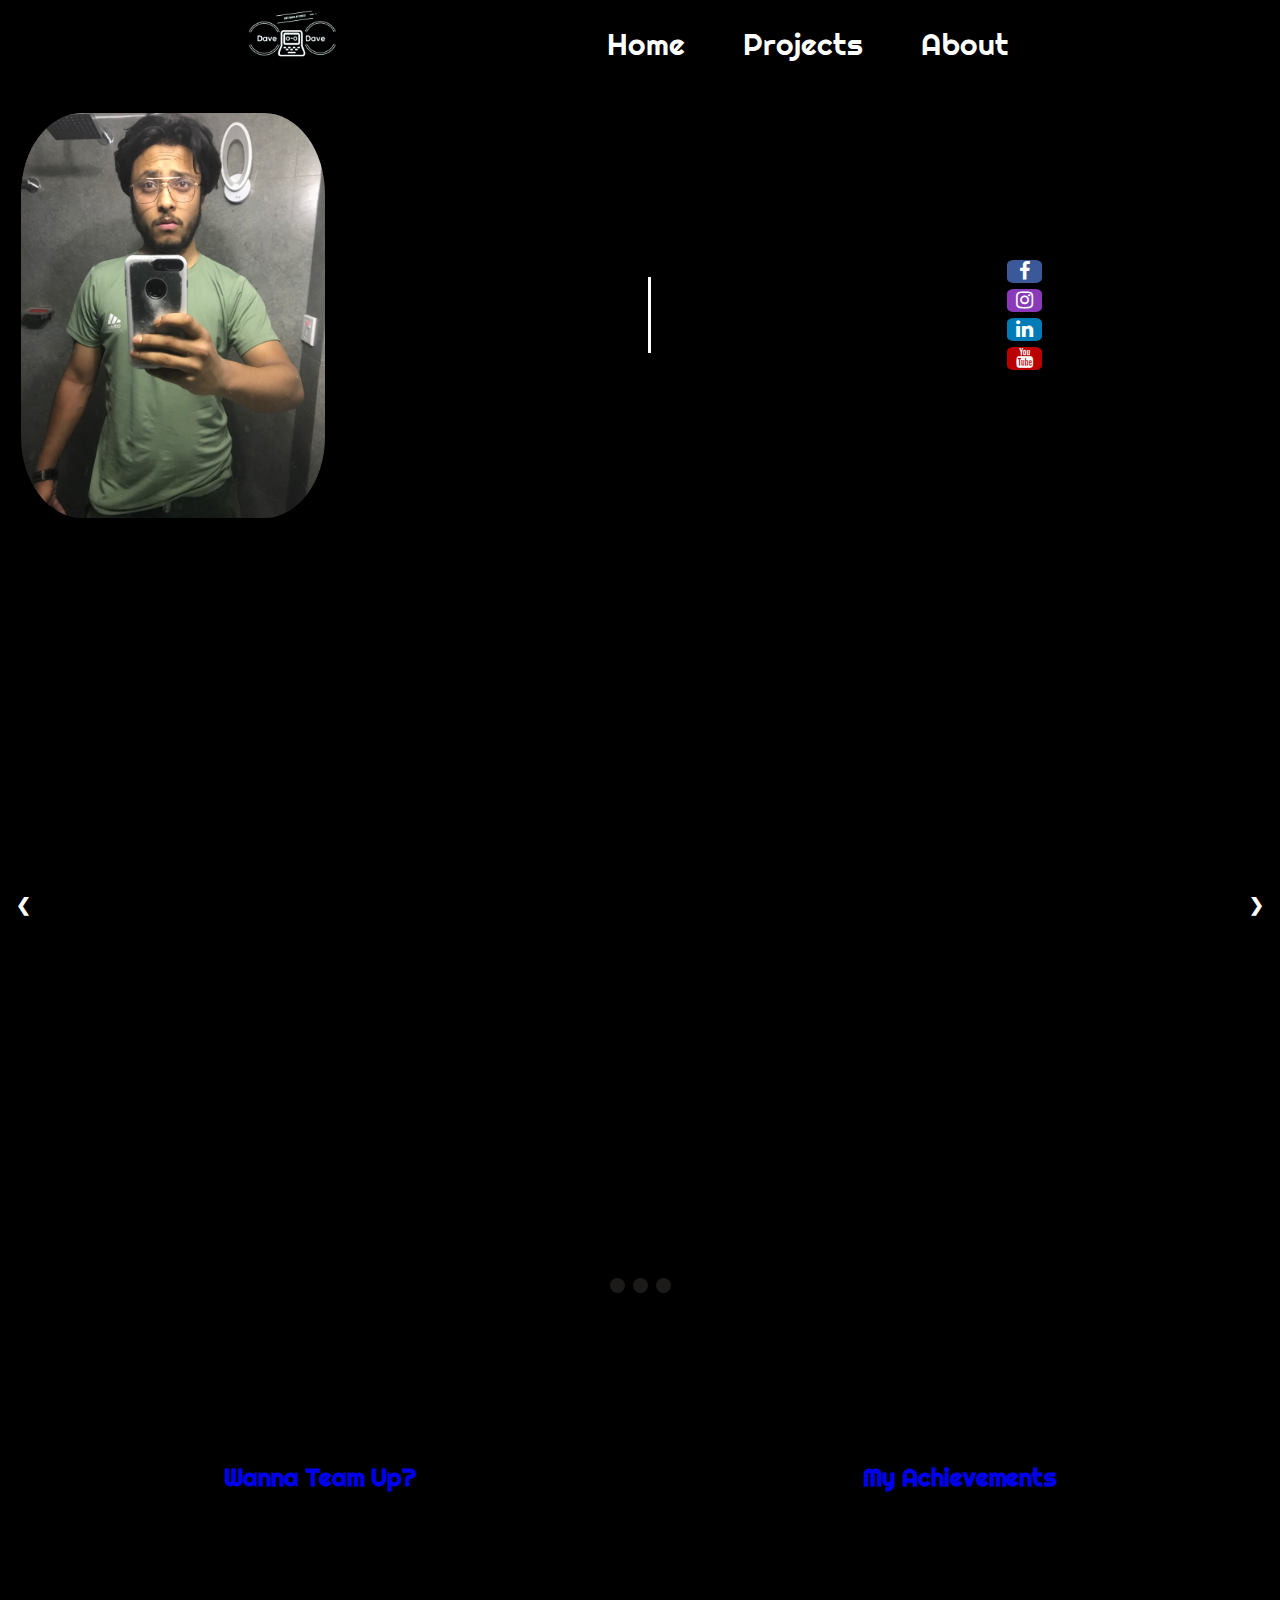
<file: index.html>
<!DOCTYPE html>
<html lang="en">

<head>
    <meta charset="UTF-8">
    <meta name="viewport" content="width=device-width, initial-scale=1.0">
    <title>Dave</title>
    <link rel="stylesheet" href="style.css">
    <!-- Add icon library -->
    <link rel="stylesheet" href="https://cdnjs.cloudflare.com/ajax/libs/font-awesome/4.7.0/css/font-awesome.min.css">
</head>

<body>
    <!-- Header -->
    <header class="header">
        <div class="logo"><a href="https://dave-oo-dave.github.io/"><img id="hero" src="bam.png" alt="logo"></a></div>
        <nav class="nav_bar">
            <ul class="linkharu">
                <li><a href="https://dave-oo-dave.github.io/"></a>Home</li>
                <li><a href="https://dave-oo-dave.github.io/Achievements/index.html"></a>Projects</li>
                <li><a href="#"></a>About</li>
            </ul>
        </nav>
    </header>

    <!-- Outermost container and it has three more containers -->
    <div class="outermost">
        <div class="left">
            <img class="daave" id="Dewanand Giri" src="IMG_7072.JPG" alt="dave">
        </div>
        <div class="support">
            <p class="dewanand">I am Dewanand Giri..</p>
        </div>
        <!-- The social media icon bar -->
        <div class="icon-bar">
            <a href="https://www.facebook.com/dewaanand.giri" class="facebook"><i class="fa fa-facebook"></i></a>
            <a href="#https://www.instagram.com/dewanandgiri/" class="instagram"><i class="fa fa-instagram"></i></a>
            <a href="https://www.linkedin.com/in/dewanand-giri-7757351b4/" class="linkedin"><i
                    class="fa fa-linkedin"></i></a>
            <a href="https://www.youtube.com/channel/UC-BGFK-aSHYEsJXpGVJF5Ig" class="youtube"><i
                    class="fa fa-youtube"></i></a>
        </div>

    </div>

    <script src="dave.js"></script>
    <div class="slideshow-container">
        <!-- Full-width images with number and caption text -->
        <div class="mySlides fade">
            <div class="numbertext">1 / 3</div>
            <img src="Img1.png" class="img">
            <div class="text">Youtube Channel... Do subscribe</div>
        </div>

        <div class="mySlides fade">
            <div class="numbertext">2 / 3</div>
            <img src="img2.png" class="img">
            <div class="text">My First Webpage</div>
        </div>

        <div class="mySlides fade">
            <div class="numbertext">3 / 3</div>
            <img src="img3.png" class="img">
            <div class="text">Inspiration</div>
        </div>

        <!-- Next and previous buttons -->
        <a class="prev" onclick="plusSlides(-1)">&#10094;</a>
        <a class="next" onclick="plusSlides(1)">&#10095;</a>
    </div>
    <br>

    <!-- The dots/circles -->
    <div style="text-align:center">
        <span class="dot" onclick="currentSlide(1)"></span>
        <span class="dot" onclick="currentSlide(2)"></span>
        <span class="dot" onclick="currentSlide(3)"></span>
    </div>

    <!-- has two containers -->
    <div class="signup_codes">
        
        <div class="sign">
            <h2><a href="scipts/index.html" class="ram">Wanna Team Up?</a></h2>
        </div>

        <div class="mycodess">
            <h2><a href="https://dave-oo-dave.github.io/Achievements/index.html" class="ram">My Achievements</a></h2>
        </div>
    </div>
    <!-- footer -->
    <footer>
       
    </footer>
</body>

</html>
</file>
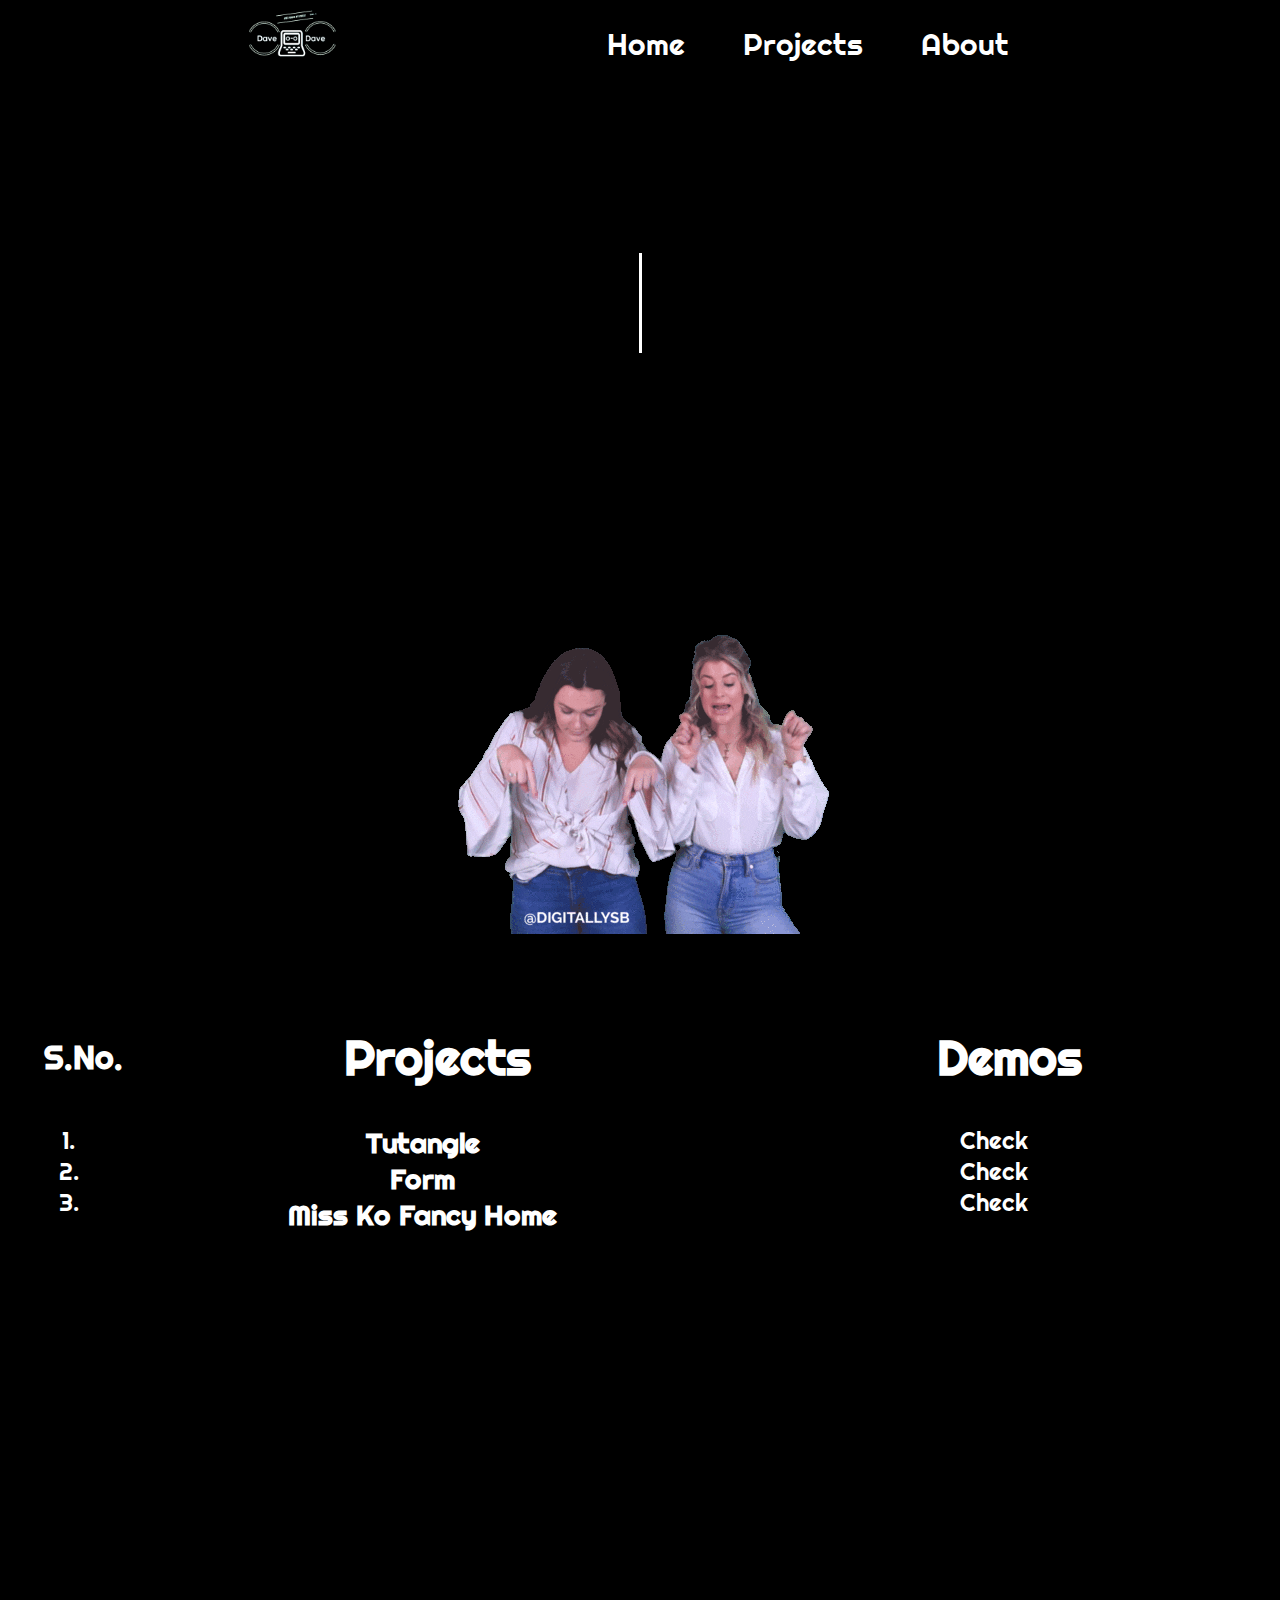
<file: Achievements/index.html>
<!DOCTYPE html>
<html lang="en">
<head>
    <meta charset="UTF-8">
    <meta name="viewport" content="width=device-width, initial-scale=1.0">
    <title>Achievements</title>
    <link rel="stylesheet" href="style.css">
</head>
<body>
    <!-- Header -->
    <header class="header">
        <div class="logo"><a href="https://dave-oo-dave.github.io/"><img id="hero" src="bam.png" alt="logo"></a></div>
        <nav class="nav_bar">
            <ul class="linkharu">
                <li><a href="https://dave-oo-dave.github.io/"></a>Home</li>
                <li><a href="https://dave-oo-dave.github.io/Achievements/index.html"></a>Projects</li>
                <li><a href="#"></a>About</li>
            </ul>
        </nav>
    </header>

    <div class="bigpicture">
        <div class="support">
            <p class="dewanand">They Suck :(</p>
        </div>
    </div>
     
    <div class="nextbigpicture">
        <img src="down.gif" alt="go down">
    </div>

    <div class="showoff">
       
        <div class="serialno">
           <h2 class="tauko">S.No.</h2>
           <div class="objects_projects">
               <p>1.</p>
               <p>2.</p>
               <p>3.</p>
           </div>
       </div> 

        <div class="projects">
            <div class="tauko">
                <h2 >Projects</h2>
            </div>  
            <div class="objects_projects">
                <h3>Tutangle</h3>
                <h3>Form</h3>
                <h3>Miss Ko Fancy Home</h3>
            </div>
        </div>

        <div class="demos">
            <div class="tauko">
                <h2 >Demos</h2>
            </div>
            <div class="objects_projects">
                <a href="https://dave-oo-dave.github.io/tutangle/">Check</a>
                <a href="https://dave-oo-dave.github.io/scipts/index.html">Check</a>
                <a href="https://dave-oo-dave.github.io/newsite/index.html">Check</a>
            </div>
        </div>
    </div>
</body>
</html>
</file>
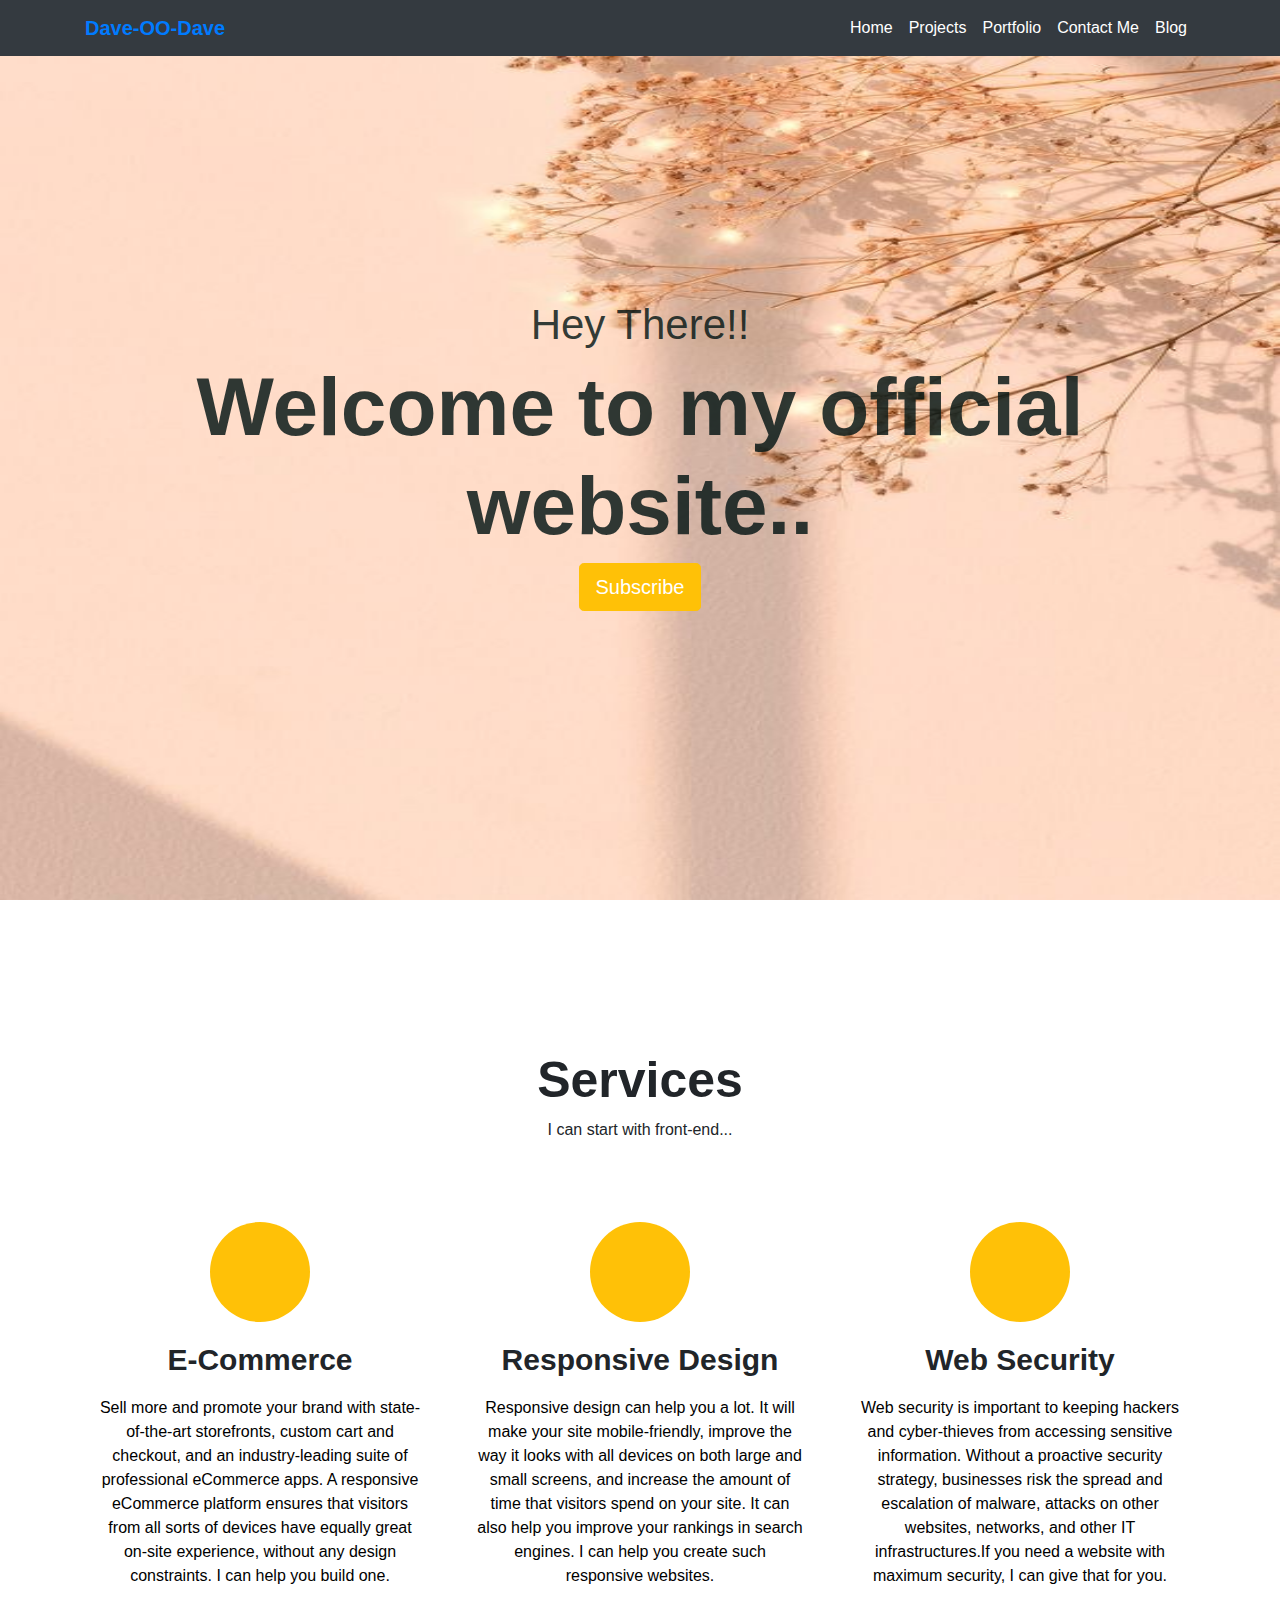
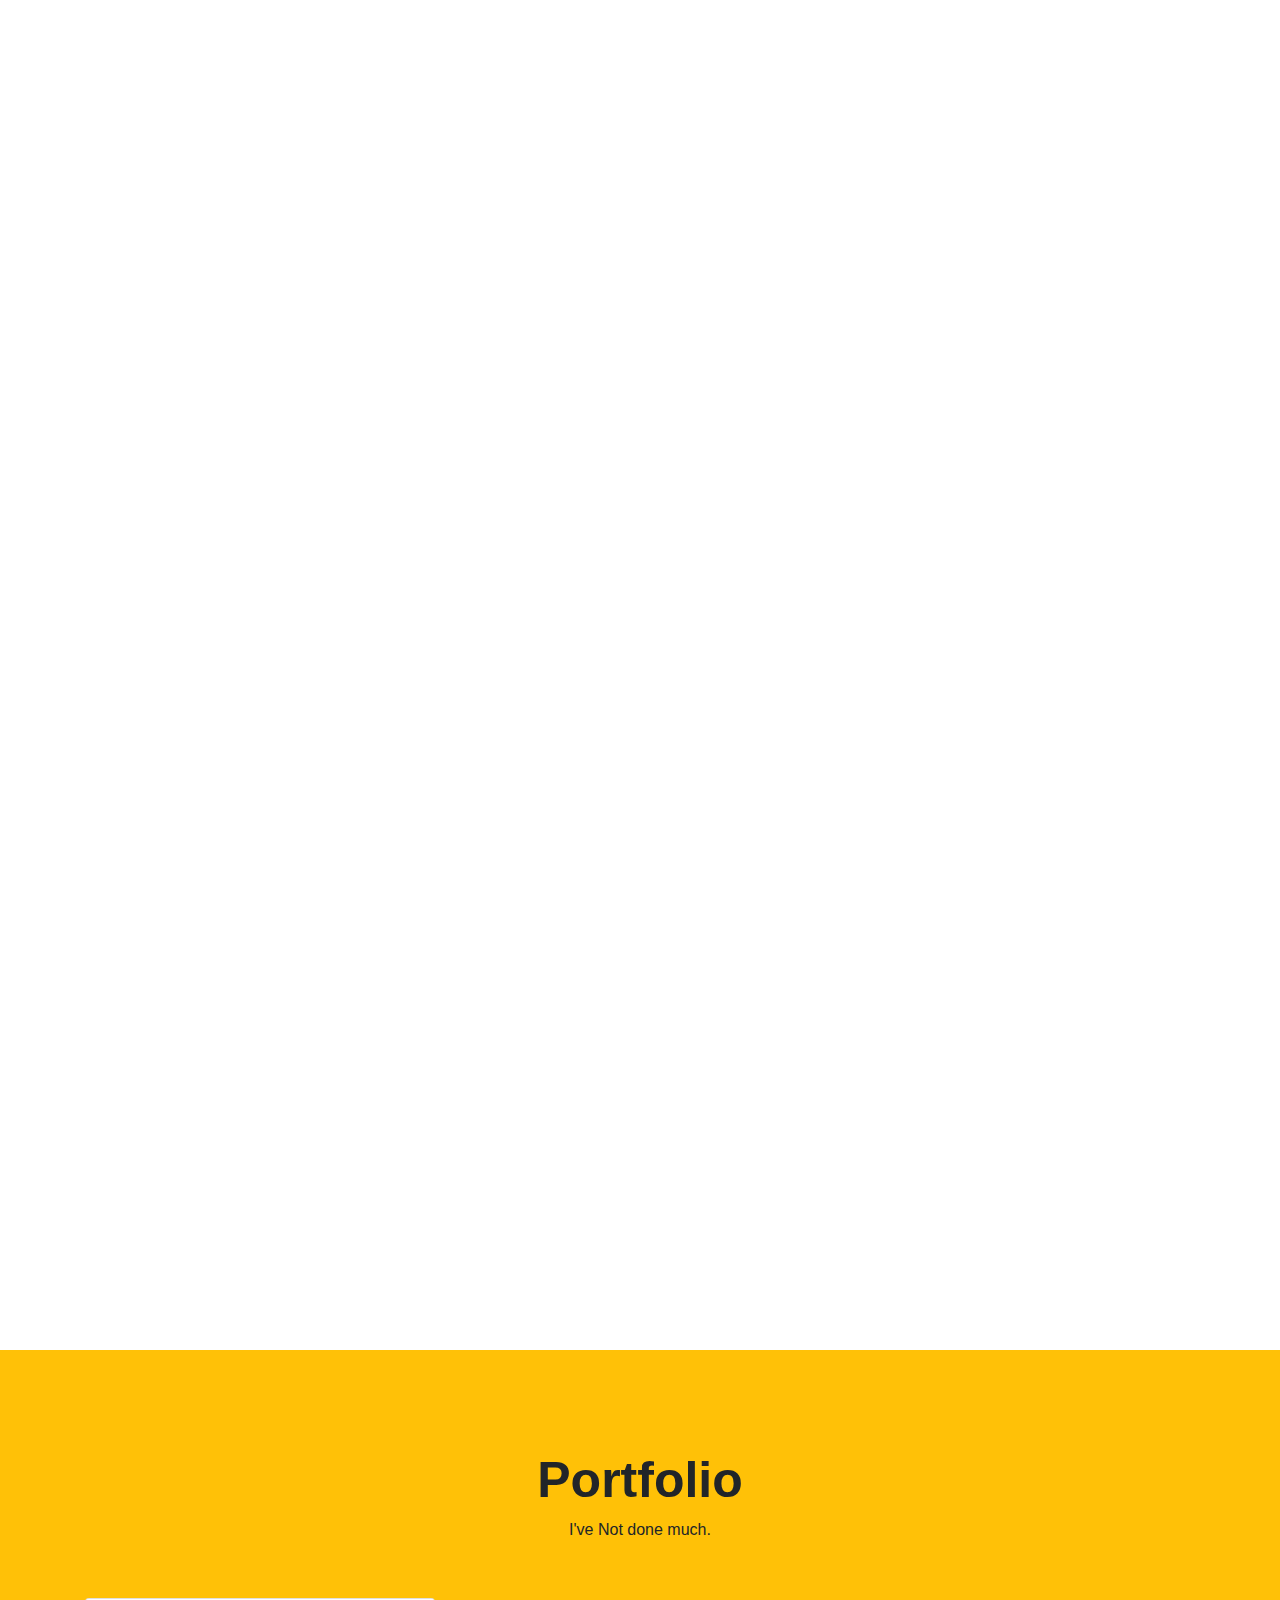
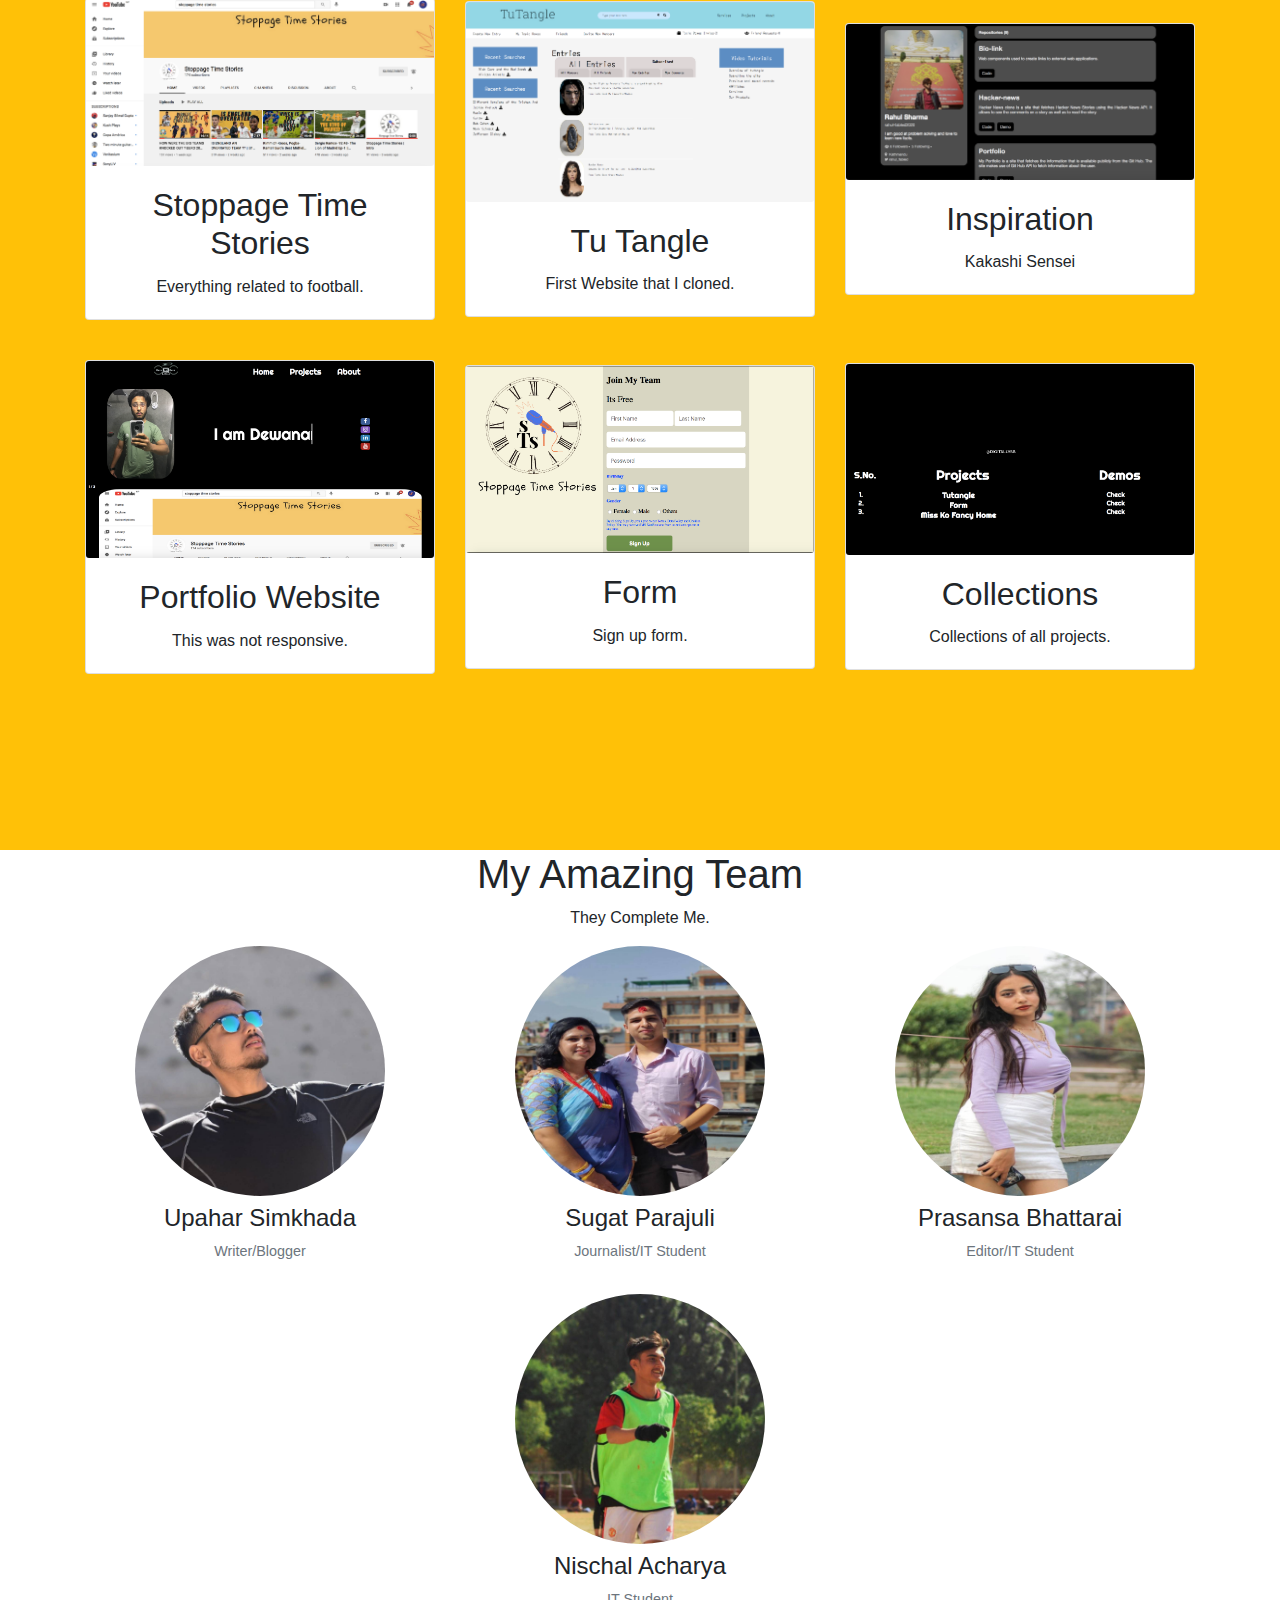
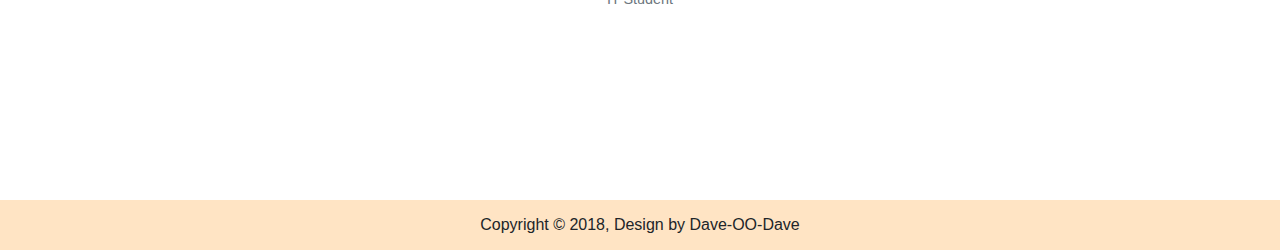
<file: bootstrap/index.html>
<!DOCTYPE html>
<html lang="en">

<head>
    <meta charset="UTF-8">
    <meta name="viewport" content="width=device-width, initial-scale=1.0">
    <title>Bootstrap</title>
    <link rel="stylesheet" href="CSS/style.css">
    <!-- Latest compiled and minified CSS -->
    <link rel="stylesheet" href="https://maxcdn.bootstrapcdn.com/bootstrap/4.5.2/css/bootstrap.min.css">

    <!-- jQuery library -->
    <script src="https://ajax.googleapis.com/ajax/libs/jquery/3.5.1/jquery.min.js"></script>

    <!-- Popper JS -->
    <script src="https://cdnjs.cloudflare.com/ajax/libs/popper.js/1.16.0/umd/popper.min.js"></script>

    <!-- Latest compiled JavaScript -->
    <script src="https://maxcdn.bootstrapcdn.com/bootstrap/4.5.2/js/bootstrap.min.js"></script>

    <link
      rel="stylesheet"
      href="https://use.fontawesome.com/releases/v5.13.0/css/all.css"
      integrity="sha384-Bfad6CLCknfcloXFOyFnlgtENryhrpZCe29RTifKEixXQZ38WheV+i/6YWSzkz3V"
      crossorigin="anonymous"
    />

</head>

<body>
    <!-- Welcome -->
    <div class="bgimg">
        <nav class="navbar navbar-expand-md bg-dark navbar-dark fixed-top">
            <div class="container">
                <a href="#" class="navbar-brand text-primary font-weight-bold">Dave-OO-Dave</a>

                <button class="navbar-toggler" type="button" data-toggle="collapse" data-target="#collapsenavbar">
                    <span class="navbar-toggler-icon"></span>
                </button>

                <div class="collapse navbar-collapse text-center" id="collapsenavbar">
                    <ul class="navbar-nav ml-auto ">
                        <li class="nav-item"><a href="#" class="nav-link text-white">Home</a></li>
                        <li class="nav-item"><a href="#" class="nav-link text-white">Projects</a></li>
                        <li class="nav-item"><a href="#" class="nav-link text-white">Portfolio</a></li>
                        <li class="nav-item"><a href="#" class="nav-link text-white">Contact Me</a></li>
                        <li class="nav-item"><a href="#" class="nav-link text-white">Blog</a></li>
                    </ul>
                </div>
        </nav>
        <div class="container text-center headerset">
            <h2>Hey There!!</h2>
            <h1>Welcome to my official website..</h1>
            <button class="btn btn-warning text-white btn-lg"> Subscribe </button>
        </div>
    </div>
    <!-- Welcome ends -->

    <!-- ------Services------- -->
    <div class="bg2img">
        <section class="container ourservices text-center">
            <h1>Services</h1>
            <p>I can start with front-end...</p>
    
            <div class="row rowsetting">
                <div class="col-lg-4 col-md-4 col-sm-4 col-10 d-block m-auto">
                    <div class="imgsetting d-block m-auto bg-warning">
                        <i class="fa fa-shopping-cart fa-3x text-white"></i>
                    </div>
                    <h2>E-Commerce</h2>
                    <p>Sell more and promote your brand with state-of-the-art storefronts, custom cart and checkout, and an industry-leading suite of professional eCommerce apps. A responsive eCommerce platform ensures that visitors from all sorts of devices have equally great on-site experience, without any design constraints. I can help you build one.</p>
                </div>
                <div class="col-lg-4 col-md-4 col-sm-4 col-10 d-block m-auto">
                    <div class="imgsetting d-block m-auto bg-warning">
                        <i class="fa fa-desktop fa-3x text-white"></i>
                    </div>
                    <h2>Responsive Design</h2>
                    <p>Responsive design can help you a lot. It will make your site mobile-friendly, improve the way it looks with all devices on both large and small screens, and increase the amount of time that visitors spend on your site. It can also help you improve your rankings in search engines. I can help you create such responsive websites.</p>
                </div>
                <div class="col-lg-4 col-md-4 col-sm-4 col-10 d-block m-auto">
                    <div class="imgsetting d-block m-auto bg-warning">
                        <i class="fa fa-lock fa-3x text-white"></i>
                    </div>
                    <h2>Web Security</h2>
                    <p>Web security is important to keeping hackers and cyber-thieves from accessing sensitive information. Without a proactive security strategy, businesses risk the spread and escalation of malware, attacks on other websites, networks, and other IT infrastructures.If you need a website with maximum security, I can give that for you.</p>
                </div>
            </div>
        </section>
    </div>
    <!-- ----Services Ends----- -->

    <!-- --------Portfolio--------- -->
    <section class="portfolio bg-warning">
        <div class="container text-center">
            <h1>Portfolio</h1>
            <p>I've Not done much.</p>
            <div class="row">
                <div class="col-lg-4 col-md-4 col-sm-12 col-10 d-block m-auto">
                    <div class="card">
                        <img src="Images/Img1.png" class="card-img img-fluid" alt="portfolio image 1">
                        <div class="card-body">
                            <h2 class="card-title">Stoppage Time Stories</h2>
                            <p class="card-text">Everything related to football.</p>
                        </div>
                    </div>
                </div>
                <div class="col-lg-4 col-md-4 col-sm-12 col-10 d-block m-auto">
                    <div class="card">
                        <img src="Images/img2.png" class="card-img img-fluid" alt="portfolio image 1">
                        <div class="card-body">
                            <h2 class="card-title">Tu Tangle</h2>
                            <p class="card-text">First Website that I cloned.</p>
                        </div>
                    </div>
                </div>
                <div class="col-lg-4 col-md-4 col-sm-12 col-10 d-block m-auto">
                    <div class="card">
                        <img src="Images/img3.png" class="card-img img-fluid" alt="portfolio image 1">
                        <div class="card-body">
                            <h2 class="card-title">Inspiration</h2>
                            <p class="card-text">Kakashi Sensei</p>
                        </div>
                    </div>
                </div>
            </div>
            <div class="row">
                <div class="col-lg-4 col-md-4 col-sm-12 col-10 d-block m-auto">
                    <div class="card">
                        <img src="Images/img4.png" class="card-img img-fluid" alt="portfolio image 1">
                        <div class="card-body">
                            <h2 class="card-title">Portfolio Website</h2>
                            <p class="card-text">This was not responsive.</p>
                        </div>
                    </div>
                </div>
                <div class="col-lg-4 col-md-4 col-sm-12 col-10 d-block m-auto">
                    <div class="card">
                        <img src="Images/img5.png" class="card-img img-fluid" alt="portfolio image 1">
                        <div class="card-body">
                            <h2 class="card-title">Form</h2>
                            <p class="card-text">Sign up form.</p>
                        </div>
                    </div>
                </div>
                <div class="col-lg-4 col-md-4 col-sm-12 col-10 d-block m-auto">
                    <div class="card">
                        <img src="Images/img6.png" class="card-img img-fluid" alt="portfolio image 1">
                        <div class="card-body">
                            <h2 class="card-title">Collections</h2>
                            <p class="card-text">Collections of all projects.</p>
                        </div>
                    </div>
                </div>
            </div>

        </div>
    </section>
    <!-- ------Porfolio Ends------- -->

    <!-- ----Our Team---- -->
    <section class="ourteam">
        <div class="container text-center">
            <h1> My Amazing Team</h1>
            <p>They Complete Me.</p>

            <div class="row teamsetting">
                <div class="col-lg-4 col-md-4 col-sm-10 col-12 d-block m-auto">
                    <figure class="figure">
                        <img src="Images/upahar.jpg" class="figure-img img-fluid rounded-circle" height="250px" width="250px" alt="Upahar Simkhada">
                        <figcaption>
                            <h4>Upahar Simkhada</h4>
                            <p class="figure-caption">Writer/Blogger</p>
                        </figcaption>
                    </figure>
                </div>
                <div class="col-lg-4 col-md-4 col-sm-10 col-12 d-block m-auto">
                    <figure class="figure">
                        <img src="Images/sugat.jpg" class="figure-img img-fluid rounded-circle" height="250px" width="250px" alt="Sugat Parajuli">
                        <figcaption>
                            <h4>Sugat Parajuli</h4>
                            <p class="figure-caption">Journalist/IT Student</p>
                        </figcaption>
                    </figure>
                </div>
                <div class="col-lg-4 col-md-4 col-sm-10 col-12 d-block m-auto">
                    <figure class="figure">
                        <img src="Images/prasansa.jpg" class="figure-img img-fluid rounded-circle" height="250px" width="250px" alt="Prasansa Bhattarai">
                        <figcaption>
                            <h4>Prasansa Bhattarai</h4>
                            <p class="figure-caption">Editor/IT Student</p>
                        </figcaption>
                    </figure>
                </div>
                <div class="col-lg-4 col-md-4 col-sm-10 col-12 d-block m-auto">
                    <figure class="figure">
                        <img src="Images/nischal.jpg" class="figure-img img-fluid rounded-circle" height="250px" width="250px" alt="Nischal Acharya">
                        <figcaption>
                            <h4>Nischal Acharya</h4>
                            <p class="figure-caption">IT Student</p>
                        </figcaption>
                    </figure>
                </div>
            </div>
        </div>
    </section>
     <!-- ----Our Team Ends---- -->

    <!-- Footer  -->
    <footer class="footer">
        <h6 class="text-center"> Copyright &copy 2018, Design by Dave-OO-Dave </h6>
    </footer>
    <!-- Footer Ends -->
</body>

</html>
</file>
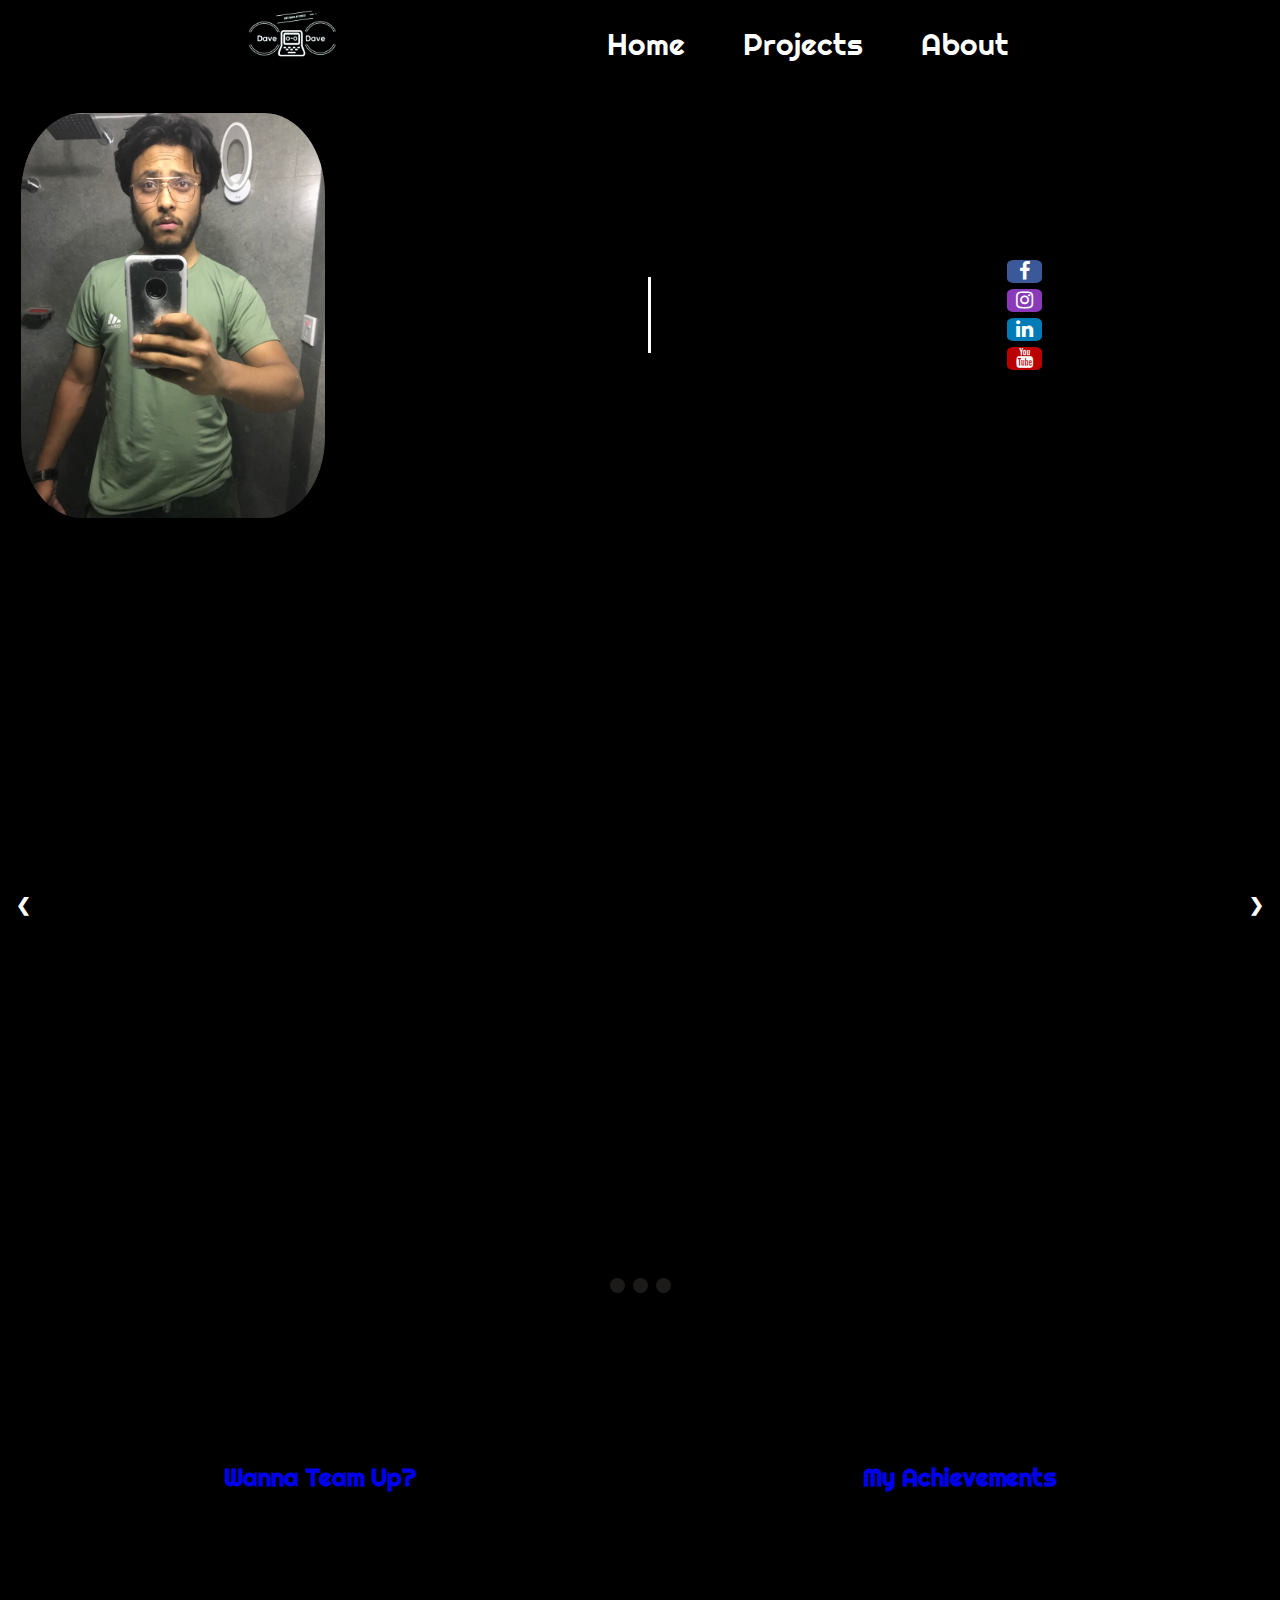
<file: responsi/index.html>
<!DOCTYPE html>
<html lang="en">
<head>
    <meta charset="UTF-8">
    <meta name="viewport" content="width=device-width, initial-scale=1.0">
    <title>Responsive</title>
    <link rel="stylesheet" href="style.css">
    <!-- Add icon library -->
    <link rel="stylesheet" href="https://cdnjs.cloudflare.com/ajax/libs/font-awesome/4.7.0/css/font-awesome.min.css">
</head>
<body>
    <div class="outer">
    <!-- Header starts-->
    <header class="header">
        <div class="logo"><a href="https://dave-oo-dave.github.io/"><img id="hero" src="bam.png" alt="logo"></a></div>
        <nav class="nav_bar">
            <ul class="linkharu">
                <li><a href="https://dave-oo-dave.github.io/"></a>Home</li>
                <li><a href="https://dave-oo-dave.github.io/Achievements/index.html"></a>Projects</li>
                <li><a href="#"></a>About</li>
            </ul>
        </nav>
    </header>
    <!-- Header Ends -->

     <!-- Outermost container starts -->
    <!-- Has Three conatiners Left,Support And Icon bar -->
    <!-- Left hits image, Support hits scrolling texts and Iconbar hits social media icons-->
    <div class="outermost">
        <div class="left">
            <img class="daave" id="Dewanand Giri" src="IMG_7072.JPG" alt="dave">
        </div>
        <div class="support">
            <p class="dewanand">I am Dewanand Giri..</p>
        </div>
        <!-- The social media icon bar -->
        <div class="icon-bar">
            <a href="https://www.facebook.com/dewaanand.giri" class="facebook"><i class="fa fa-facebook"></i></a>
            <a href="#https://www.instagram.com/dewanandgiri/" class="instagram"><i class="fa fa-instagram"></i></a>
            <a href="https://www.linkedin.com/in/dewanand-giri-7757351b4/" class="linkedin"><i
                    class="fa fa-linkedin"></i></a>
            <a href="https://www.youtube.com/channel/UC-BGFK-aSHYEsJXpGVJF5Ig" class="youtube"><i
                    class="fa fa-youtube"></i></a>
        </div>
    </div>
    <!-- Outermost Container Ends -->

    <!-- SlideShow Conatiner starts -->
    <script src="dave.js"></script>
    <div class="slideshow-container">
        <!-- Full-width images with number and caption text -->
        <div class="mySlides fade">
            <div class="numbertext">1 / 3</div>
            <img src="Img1.png" class="img">
            <div class="text">Youtube Channel... Do subscribe</div>
        </div>

        <div class="mySlides fade">
            <div class="numbertext">2 / 3</div>
            <img src="img2.png" class="img">
            <div class="text">My First Webpage</div>
        </div>

        <div class="mySlides fade">
            <div class="numbertext">3 / 3</div>
            <img src="img3.png" class="img">
            <div class="text">Inspiration</div>
        </div>

        <!-- Next and previous buttons -->
        <a class="prev" onclick="plusSlides(-1)">&#10094;</a>
        <a class="next" onclick="plusSlides(1)">&#10095;</a>
    </div>
    <br>

    <!-- The dots/circles -->
    <div style="text-align:center">
        <span class="dot" onclick="currentSlide(1)"></span>
        <span class="dot" onclick="currentSlide(2)"></span>
        <span class="dot" onclick="currentSlide(3)"></span>
    </div>
    <!-- Slide Show Container ends -->

    <!-- Form and table conatainer -->
    <div class="signup_codes">
        
        <div class="sign">
            <h2><a href="scipts/index.html" class="ram">Wanna Team Up?</a></h2>
        </div>

        <div class="mycodess">
            <h2><a href="https://dave-oo-dave.github.io/Achievements/index.html" class="ram">My Achievements</a></h2>
        </div>
    </div>
    <!-- Form and Table Container ends -->
    
</div>

</body>
</html>
</file>
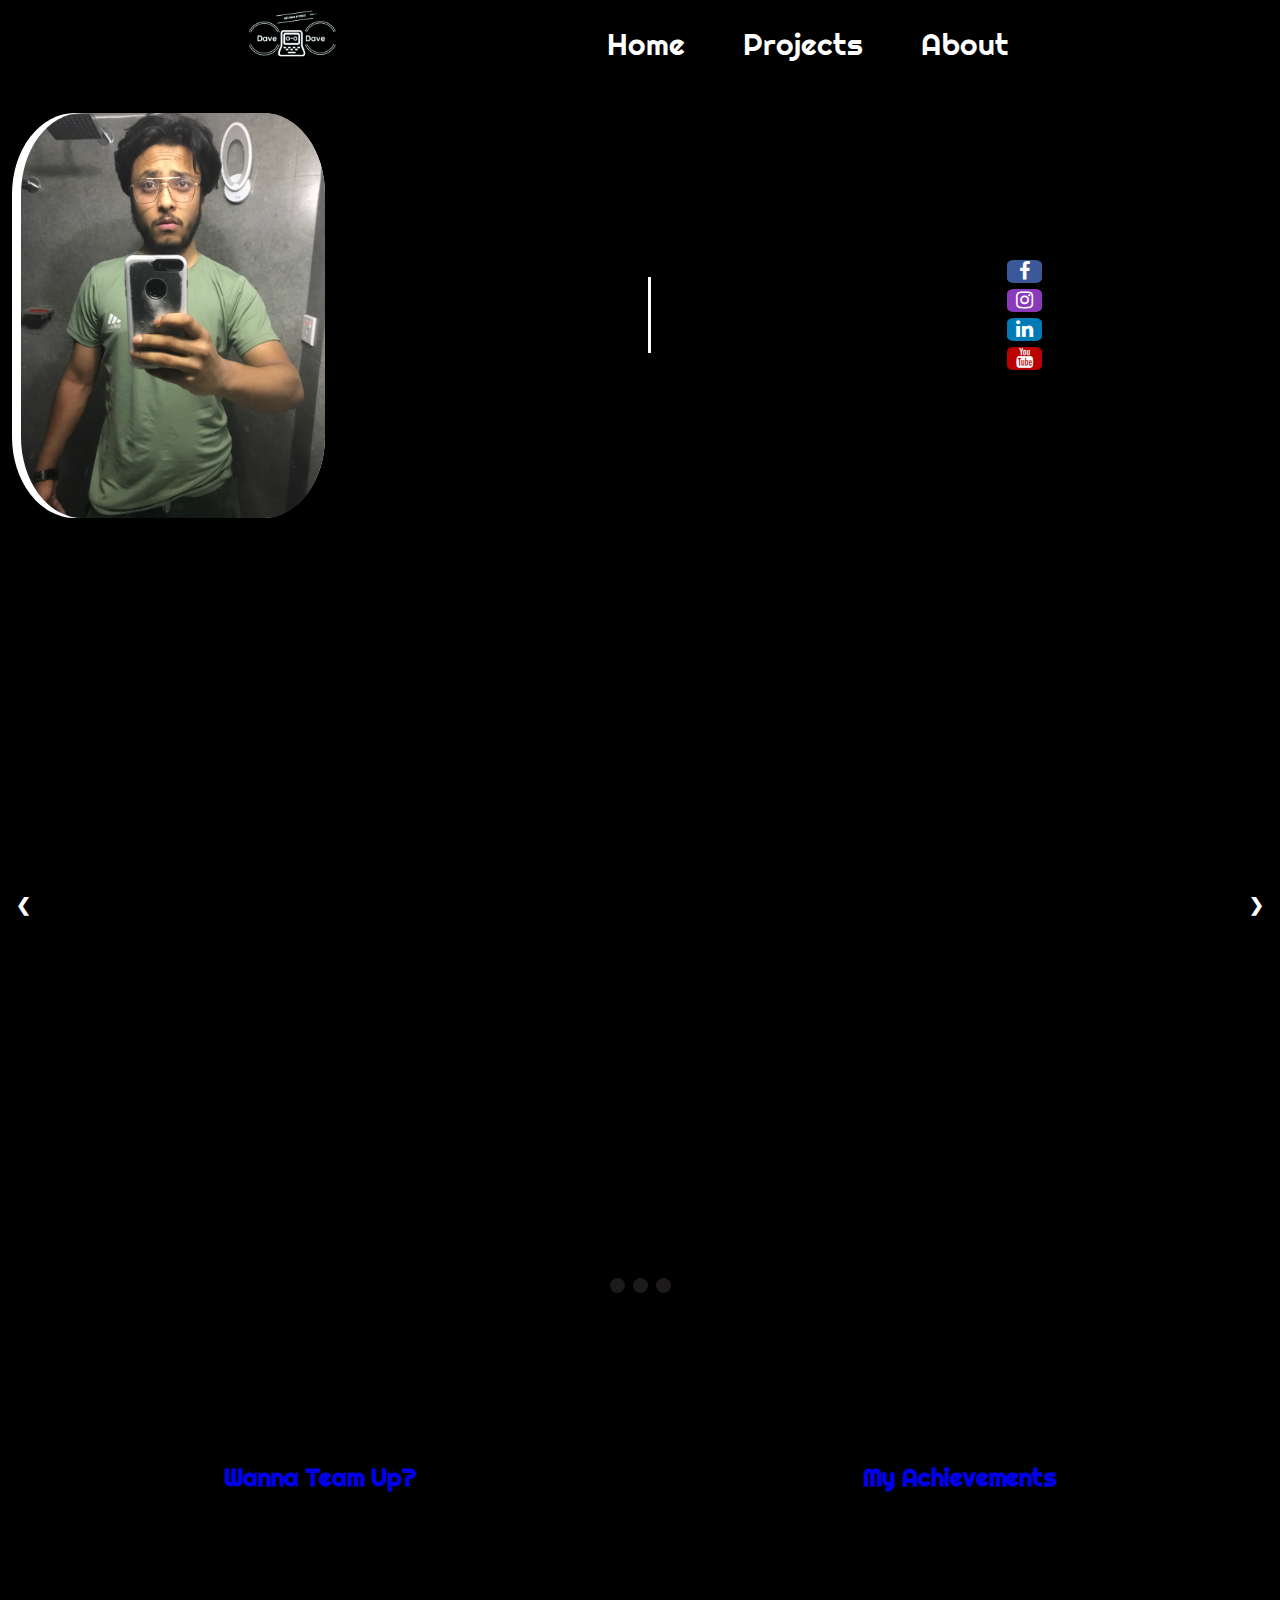
<file: responsive/index.html>
<!DOCTYPE html>
<html lang="en">
<head>
    <meta charset="UTF-8">
    <meta name="viewport" content="width=device-width, initial-scale=1.0">
    <title>Dave</title>
    <link rel="stylesheet" href="style.css">
    <!-- Add icon library -->
    <link rel="stylesheet" href="https://cdnjs.cloudflare.com/ajax/libs/font-awesome/4.7.0/css/font-awesome.min.css">
</head>
<body>


     <!-- Header starts-->
     <header class="header">
        <div class="logo"><a href="https://dave-oo-dave.github.io/"><img id="hero" src="bam.png" alt="logo"></a></div>
        <nav class="nav_bar">
            <ul class="linkharu">
                <li><a href="https://dave-oo-dave.github.io/"></a>Home</li>
                <li><a href="https://dave-oo-dave.github.io/Achievements/index.html"></a>Projects</li>
                <li><a href="#"></a>About</li>
            </ul>
        </nav>
    </header>
    <!-- Header Ends -->


    <!-- Outermost container starts -->
    <!-- Has Three conatiners Left,Support And Icon bar -->
    <!-- Left hits image, Support hits scrolling texts and Iconbar hits social media icons-->
    <div class="outermost">
        <div class="left">
            <img class="daave" id="Dewanand Giri" src="IMG_7072.JPG" alt="dave">
        </div>
        <div class="support">
            <p class="dewanand">I am Dewanand Giri..</p>
        </div>
        <!-- The social media icon bar -->
        <div class="icon-bar">
            <a href="https://www.facebook.com/dewaanand.giri" class="facebook"><i class="fa fa-facebook"></i></a>
            <a href="#https://www.instagram.com/dewanandgiri/" class="instagram"><i class="fa fa-instagram"></i></a>
            <a href="https://www.linkedin.com/in/dewanand-giri-7757351b4/" class="linkedin"><i
                    class="fa fa-linkedin"></i></a>
            <a href="https://www.youtube.com/channel/UC-BGFK-aSHYEsJXpGVJF5Ig" class="youtube"><i
                    class="fa fa-youtube"></i></a>
        </div>
    </div>
    <!-- Outermost Container Ends -->

    <!-- SlideShow Conatiner starts -->
    <script src="dave.js"></script>
    <div class="slideshow-container">
        <!-- Full-width images with number and caption text -->
        <div class="mySlides fade">
            <div class="numbertext">1 / 3</div>
            <img src="Img1.png" class="img">
            <div class="text">Youtube Channel... Do subscribe</div>
        </div>

        <div class="mySlides fade">
            <div class="numbertext">2 / 3</div>
            <img src="img2.png" class="img">
            <div class="text">My First Webpage</div>
        </div>

        <div class="mySlides fade">
            <div class="numbertext">3 / 3</div>
            <img src="img3.png" class="img">
            <div class="text">Inspiration</div>
        </div>

        <!-- Next and previous buttons -->
        <a class="prev" onclick="plusSlides(-1)">&#10094;</a>
        <a class="next" onclick="plusSlides(1)">&#10095;</a>
    </div>
    <br>

    <!-- The dots/circles -->
    <div style="text-align:center">
        <span class="dot" onclick="currentSlide(1)"></span>
        <span class="dot" onclick="currentSlide(2)"></span>
        <span class="dot" onclick="currentSlide(3)"></span>
    </div>
    <!-- Slide Show Container ends -->

 <!-- Form and table conatainer -->
    <div class="signup_codes">
        
        <div class="sign">
            <h2><a href="scipts/index.html" class="ram">Wanna Team Up?</a></h2>
        </div>

        <div class="mycodess">
            <h2><a href="https://dave-oo-dave.github.io/Achievements/index.html" class="ram">My Achievements</a></h2>
        </div>
    </div>
    <!-- Form and Table Container ends -->
</body>
</html>
</file>
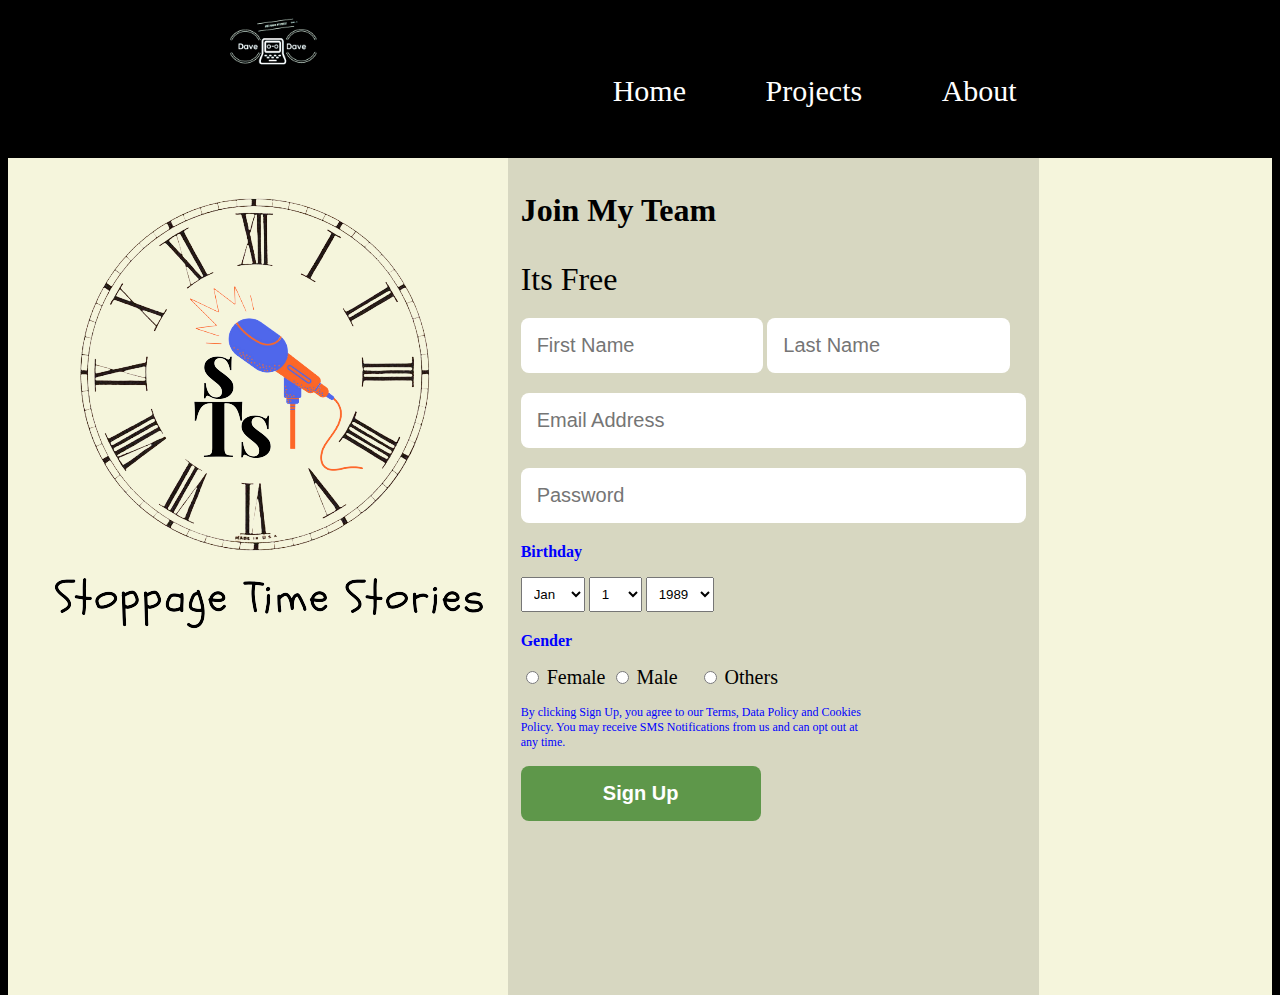
<file: scipts/index.html>
<!DOCTYPE html>
<html lang="en">

<head>
    <meta charset="UTF-8">
    <meta name="viewport" content="width=device-width, initial-scale=1.0">
    <title>form</title>
    <link rel="stylesheet" href="style.css">
</head>

<body>
     <!-- Header -->
     <header class="header">
        <div class="logo"><a href="https://dave-oo-dave.github.io/"><img id="hero" src="bam.png" alt="logo"></a></div>
        <nav class="nav_bar">
            <ul class="linkharu">
                <li><a href="https://dave-oo-dave.github.io/"></a>Home</li>
                <li><a href="https://dave-oo-dave.github.io/Achievements/index.html"></a>Projects</li>
                <li><a href="#"></a>About</li>
            </ul>
        </nav>
    </header>
    <div class="outerbox">
        <div class="form_wrapper">
            <div class="bgimage">
                <img src="Stoppage Time Stories.png" alt="">
            </div>
            <div class="form">

                <!-- header -->
                <div class="one" id="header">
                    <h1>Join My Team</h1>
                </div>

                <!-- Message -->
                <div class="two font_big" id="message">Its Free</div>

                <!-- name -->
                <div class="two">
                    <!-- First name -->
                    <input type="text" id="Firstname" placeholder="First Name" class="content half_content">
                    <!-- Surname -->
                    <input type="text" id="Lastname" placeholder="Last Name" class="content half_content">
                </div>

                <!-- email -->
                <div class="two">
                    <input type="text" id="email_address" placeholder="Email Address" class="content">
                </div>

                <!-- password -->
                <div class="two">
                    <input type="password" id="Password" placeholder="Password" class="content">
                </div>

                <!-- birthday -->
                <div class="two">
                    <label class="form__label">Birthday</label>

                    <!-- months -->
                    <select name="month" class="form__control">
                        <option value="0">Jan</option>
                        <option value="1">Feb</option>
                        <option value="2">Mar</option>
                        <option value="3">Apr</option>
                        <option value="4">May</option>
                        <option value="5">Jun</option>
                        <option value="6">Jul</option>
                        <option value="7">Aug</option>
                        <option value="8">Sep</option>
                        <option value="9">Oct</option>
                        <option value="10">Nov</option>
                        <option value="11">Dec</option>
                    </select>

                    <!-- Days -->
                    <select name="day" class="form__control">
                        <option value="0">1</option>
                        <option value="1">2</option>
                        <option value="2">3</option>
                        <option value="3">4</option>
                        <option value="4">5</option>
                        <option value="5">6</option>
                        <option value="6">7</option>
                        <option value="7">8</option>
                        <option value="8">9</option>
                        <option value="9">10</option>
                        <option value="10">11</option>
                        <option value="11">12</option>
                        <option value="12">13</option>
                        <option value="13">14</option>
                        <option value="14">15</option>
                        <option value="15">16</option>
                        <option value="16">17</option>
                        <option value="17">18</option>
                        <option value="18">19</option>
                        <option value="19">20</option>
                        <option value="20">21</option>
                        <option value="21">22</option>
                        <option value="22">23</option>
                        <option value="23">24</option>
                        <option value="24">25</option>
                        <option value="25">26</option>
                        <option value="26">27</option>
                        <option value="27">28</option>
                        <option value="28">29</option>
                        <option value="29">30</option>
                        <option value="30">31</option>
                    </select>

                    <!-- years -->
                    <select name="year" class="form__control">
                        <option value="1989">1989</option>
                        <option value="1990">1990</option>
                        <option value="1991">1991</option>
                        <option value="1992">1992</option>
                        <option value="1993">1993</option>
                        <option value="1994">1994</option>
                        <option value="1995">1995</option>
                        <option value="1996">1996</option>
                        <option value="1997">1997</option>
                        <option value="1998">1998</option>
                        <option value="1999">1999</option>
                        <option value="2000">2000</option>
                        <option value="2001">2001</option>
                        <option value="2002">2002</option>
                        <option value="2003">2003</option>
                        <option value="2004">2004</option>
                        <option value="2005">2005</option>
                        <option value="2006">2006</option>
                        <option value="2007">2007</option>
                        <option value="2008">2008</option>
                        <option value="2009">2009</option>
                        <option value="2010">2010</option>
                    </select>
                </div>

                <div class="two">
                    <!-- female -->
                    <label class="form__label">Gender</label>
                    <div class="form__radio">
                        <div class="form__radio-group">
                            <input type="radio" name="gender" class="form__radio" />
                            <label class="form__radio-label">Female</label>
                            <!-- male -->
                            <div class="form__radio-group">
                                <input type="radio" name="gender" class="form__radio" />
                                <label class="form__radio-label">Male</label>
                            </div>
                            <!-- others -->
                            <div class="form__radio-group">
                                <input type="radio" name="gender" class="form__radio" />
                                <label class="form__radio-label">Others</label>
                            </div>
                        </div>

                        <!-- form description -->

                        <div class="form__description">
                            By clicking Sign Up, you agree to our Terms, Data Policy and Cookies
                            Policy. You may receive SMS Notifications from us and can opt out at
                            any time.
                        </div>

                        <div class="two">
                            <button type="submit" class="facebook-button facebook-button--theme--primary">
                                Sign Up
                            </button>
                        </div>

                    </div>
                </div>
            </div>
</body>

</html>
</file>
<file: style.css>
@import url('https://fonts.googleapis.com/css2?family=Righteous&display=swap');
*{
    margin: 0;
    padding: 0;
    box-sizing: border-box;
}
body{
    background-color: black;
}
header{
    display: flex;
    justify-content: space-evenly;
    align-content: center;
}
.logo{
    height: 90px;
    width: 90px;
    
}
.logo img{
    height: 100%;  
}

.linkharu{
    height: 90px;
    list-style: none;
    color: white;
    width: 100%;
    background-color:black;
    font-family: 'Righteous', cursive;
   font-size: 30px;
}

.linkharu li {
    display: inline-block;
    padding: 25px;
}

.linkharu :hover{
    background-color: rgba(165, 146, 146, 0.247);
    color: burlywood;
    cursor: pointer;
}

.outermost{
    display: flex;
    justify-content: space-evenly;
    align-items: center;
    height: 50vh;
    width: 100%;
    margin-left: 10px;
    background-color:black;
}

.left{
    display: flex;
    justify-content: flex-end;
    align-items: center;
    height: 90%;
    width: 25%;
    border-radius: 20%;
    margin: 2px;
    background-color: black;  
}

.daave{
    height: 100%;
    border-radius: 20%;
}

.icon-bar{
    display: flex;
    flex-direction: column;
    justify-content: center;
    height: 90%;
    width: 25%;
    padding: 30px;
    margin: 2px;
    border-radius: 20%;
}

/* Style the icon bar links */
.icon-bar a {
    display: block;
    text-align: center;
    padding: 0px;
    margin: 3px;
    transition: all 0.3s ease;
    color: white;
    font-size: 20px;
    width: 35px;
    
  }
  
  /* Style the social media icons with color, if you want */
  .icon-bar a:hover {
    background-color:rgba(165, 146, 146, 0.247);
  }
  
  .facebook {
    background: #3B5998;
    color: white;
    border-radius: 20%;
  }
  
  .instagram {
    background: #8a3ab9;
    color: white;
    border-radius: 20%;
  }
  .linkedin {
    background: #007bb5;
    color: white;
    border-radius: 20%;
  }
  
  .youtube {
    background: #bb0000;
    color: white;
    border-radius: 20%;
  }

.support{
   display: flex;
   justify-content: center;
   align-items: center;
    width: 50%;
    height: 90%;
   background-color: black;
    border-radius: 20%;
    font-family: 'Righteous', cursive;
    margin: 10px;
    padding: 0px;
    color: white;
}

.support .dewanand{
    width: 0ch;
    overflow: hidden;
    white-space: nowrap;
    animation: text 6s steps(16) infinite alternate;
    font-size:60px;
    border-right: 3px solid;
    
}

@keyframes text{
    0%{
        width: 0ch;
    }
    50%{
        width: 17ch;
    }
}

.slideshow-container{
    display: flex;
    justify-content: flex-start;
    width: 100vw;
    height: 80vh;
    position: relative;
    margin: auto;
    background-color:black;
}

/* Hide the images by default */
.mySlides {
    display: none;
  }

.mySlides .img{
    height: 85%;
    width: 100%;
    border-radius: 10%;
    padding-top: 20px;
    padding-left: 50px;
    padding-right: 50px;
}
  
  /* Next & previous buttons */
  .prev, .next {
    cursor: pointer;
    position: absolute;
    top: 50%;
    width: auto;
    margin-top: -22px;
    padding: 16px;
    color: white;
    font-weight: bold;
    font-size: 18px;
    transition: 0.6s ease;
    border-radius: 0 3px 3px 0;
    user-select: none;
  }
  
  /* Position the "next button" to the right */
  .next {
    right: 0;
    border-radius: 3px 0 0 3px;
  }
  
  /* On hover, add a black background color with a little bit see-through */
  .prev:hover, .next:hover {
    background-color: rgb(112, 107, 107);
  }
  
  /* Caption text */
  .text {
    color: white;
    font-size: 24px;
    padding: 0px 12px;
    position: absolute;
    bottom: 4px;
    width: 100%;
    text-align: center;
    font-family: 'Righteous', cursive;
  }
  
  /* Number text (1/3 etc) */
  .numbertext {
    color: #f2f2f2;
    font-size: 12px;
    padding: 8px 12px;
    position: absolute;
    top: -5px;
    font-family: 'Righteous', cursive;
  }
  
  /* The dots/bullets/indicators */
  .dot {
    cursor: pointer;
    height: 15px;
    width: 15px;
    margin: 0 2px;
    background-color:rgba(122, 107, 107, 0.24);
    border-radius: 50%;
    display: inline-block;
    transition: background-color 0.6s ease;
  }
  
  .active, .dot:hover {
    background-color: white;
  }
  
  /* Fading animation */
  .fade {
    -webkit-animation-name: fade;
    -webkit-animation-duration: 1.5s;
    animation-name: fade;
    animation-duration: 1.5s;
  }
  
  @-webkit-keyframes fade {
    from {opacity: .4}
    to {opacity: 1}
  }
  
  @keyframes fade {
    from {opacity: .4}
    to {opacity: 1}
  }

.signup_codes{
  height: 40vh;
  background-color: bisque;
  display: flex;
  justify-content: flex-start;
}

.sign{
  width: 50%;
  background-color: black;
  display: flex;
  justify-content: center;
  align-items: center;
}

.ram{
  text-decoration: none;
  font-family: 'Righteous', cursive; 
}

.sign :hover{
 color: white;
}

.mycodess{
  width: 50%;
  background-color: black;
  display: flex;
  justify-content: center;
  align-items: center;
}

.mycodess :hover{
  color: white;
}
</file>
<file: Achievements/style.css>
@import url('https://fonts.googleapis.com/css2?family=Righteous&display=swap');
*{
    margin: 0;
    padding: 0;
    box-sizing: border-box;
}
body{
    background-color: black;
}
header{
    display: flex;
    justify-content: space-evenly;
    align-content: center;
}
.logo{
    height: 90px;
    width: 90px;
    
}
.logo img{
    height: 100%;  
}

.linkharu{
    height: 90px;
    list-style: none;
    color: white;
    width: 100%;
    background-color:black;
    font-family: 'Righteous', cursive;
   font-size: 30px;
}

.linkharu li {
    display: inline-block;
    padding: 25px;
}

.linkharu :hover{
    background-color: rgba(165, 146, 146, 0.247);
    color: burlywood;
    cursor: pointer;
}

.bigpicture{
    display: flex;
    justify-content: center;
    align-content: center;
    height: 50vh;
}

.support{
    display: flex;
    justify-content: center;
    align-items: center;
     width: 50%;
     height: 90%;
    background-color: black;
     border-radius: 20%;
     font-family: 'Righteous', cursive;
     margin: 10px;
     padding: 0px;
     color: white;
 }
 
 .support .dewanand{
     width: 0ch;
     overflow: hidden;
     white-space: nowrap;
     animation: text 6s steps(16) infinite alternate;
     font-size:80px;
     border-right: 3px solid;
     
 }
 
 @keyframes text{
     0%{
         width: 0ch;
     }
     50%{
         width: 17ch;
     }
 }

 .nextbigpicture{
     height: 50vh;
     background-color: black;
     display: flex;
     justify-content: center;
     align-items: center;
 }

 .showoff{
     height: 100vh;
     background-color: blue;
     display: flex;
     justify-content: flex-start;
 }

 .serialno{
    height:100vh;
    width:12vw;
    background-color: black;
    display:flex;
    justify-content: flex-start;
    flex-direction: column;
    align-items: center;
 }

 .projects{
     height:100vh;
     width:50vw;
     background-color: black;
     display:flex;
     justify-content: flex-start;
     flex-direction: column;
     align-items: center;
 }

 .tauko{
     height:15%;
     background-color: black;
     font-family: 'Righteous', cursive;
     color: white;
     font-size: 32px;
     display:flex;
     align-items:center;
     margin-left: 30px;
 }

 .serialno h2:hover{
     color: bisque;
 }

 .tauko h2:hover{
    color: bisque;
 }

 .objects_projects{
    height:15%;
    background-color: black;
    font-family: 'Righteous', cursive;
    color: white;
    font-size: 24px;
    display:flex;
    align-items:center;
    flex-direction: column;
 }

 .objects_projects a{
     text-decoration: none;
     color: white;
     font-size: 24px;
 }

 .objects_projects a:hover,p:hover,h3:hover{
     color: bisque;
 }

 .demos{
    height:100vh;
    width:50vw;
    background-color: black;
    display: flex;
    justify-content: flex-start;
    flex-direction: column;
    align-items: center;
 }
</file>
<file: bootstrap/CSS/style.css>
.bgimg{
    background-image: url('../Images/bg.jpg');
    background-size: 100% 100%;
    background-attachment: fixed;
    width: 100%;
    height: 950px;
}

.headerset{
    padding-top: 300px;
    box-sizing: border-box;
    color: rgba(5, 22, 21, 0.831);
}

.headerset h2{
    font-size: 42px;
}

.headerset h1{
    font-size: 82px;
    font-weight: bold;
}

.nav-item>a:hover{
    color: aqua !important;
}

/* ..............Our Services.............. */

.bg2img{
    background-image: url('../Images/bg.jpg');
    background-size: 100% 100%;
    background-attachment: fixed;
    width: 100%;
    height: 2000px;
}
.ourservices{
    padding: 100px 0px 60px;
    height: 700px;
}

.ourservices h1{
    font-size: 50px;
    font-weight: bold;
}



.rowsetting{
    margin: 80px 0px;
}

.imgsetting{
    border-radius: 50%;
    height: 100px;
    width: 100px;
}

.fa-shopping-cart{
    margin-top: 20px;
}

.fa-desktop{
    margin-top: 26px;
}

.fa-lock{
    margin-top: 26px;
}

.rowsetting h2{
    margin-top: 20px;
    font-weight: bold;
    font-size: 30px;
}

.rowsetting p{
    padding: 10px;
    color: black;
}

/* ------portfolio------------ */

.portfolio{
    height: 1100px;
    width: 100%;
    padding: 100px 0px 50px;
}

.portfolio h1{
    font-size: 50px;
    font-weight: bold;
}

.card{
    margin-top: 40px;
}

.ourteam{
    background-image: url('../Images/bg.jpg');
    background-size: 100% 100%;
    background-attachment: fixed;
    width: 100%;
    height: 950px;
}

/* ----footer--- */

.footer{
    height: 50px;
    background-color: bisque;
}

.footer h6{
    line-height: 50px;
}




/* ////////RESPONSIVE///////// */

@media(min-width: 992px){
    
}

@media(min-width: 768px) and (max-width:991px){
    .headerset h2{
        font-size: 42px;
    }
    
    .headerset h1{
        font-size: 62px;
        font-weight: bold;
    }

    .ourservices{
        height: 1080px;
    }
}

@media(min-width: 575px) and (max-width:767px){
    .rowsetting h2{
        margin-top: 20px;
        font-weight: bold;
        font-size: 20px;
    }

    .ourservices{
        height: 1800px;
    }

    .portfolio{
        height: 2800px;
    }
    .ourteam{
        height: 2400px;
    }
}

@media(min-width: 460px) and (max-width:574px){
    .ourservices{
        height: 1700px;
    }

    .portfolio{
        height: 2700px;
    }

    .ourteam{
        height: 2000px;
    }
 
}

@media(max-width: 479px){
    .bgimg{
        background-image: url('../Images/bg.jpg');
        background-size: 100% 100%;
        background-attachment: fixed;
        width: 100%;
        height: 1000px;
    }
    .headerset h2{
        font-size: 22px;
    }
    
    .headerset h1{
        font-size: 42px;
        font-weight: bold;
    }

    .ourservices{
        height: 1700px;
    }

    .portfolio{
        height: 2700px;
    }

    .ourteam{
        height: 2000px;
    }

}
</file>
<file: responsi/style.css>
@import url('https://fonts.googleapis.com/css2?family=Righteous&display=swap');
*{
    margin: 0;
    padding: 0;
    box-sizing: border-box;
}
body{
    background-color: black;
}
header{
    display: flex;
    justify-content: space-evenly;
    align-content: center;
}
.logo{
    height: 90px;
    width: 90px;
    
}
.logo img{
    height: 100%;  
}

.linkharu{
    height: 90px;
    list-style: none;
    color: white;
    width: 100%;
    background-color:black;
    font-family: 'Righteous', cursive;
   font-size: 30px;
}

.linkharu li {
    display: inline-block;
    padding: 25px;
}

.linkharu :hover{
    background-color: rgba(165, 146, 146, 0.247);
    color: burlywood;
    cursor: pointer;
}

.outermost{
    display: flex;
    justify-content: space-evenly;
    align-items: center;
    height: 50vh;
    width: 100%;
    margin-left: 10px;
    background-color:black;
}

.left{
    display: flex;
    justify-content: flex-end;
    align-items: center;
    height: 90%;
    width: 25%;
    border-radius: 20%;
    margin: 2px;
    background-color: black;  
}

.daave{
    height: 100%;
    border-radius: 20%;
    
}

.icon-bar{
    display: flex;
    flex-direction: column;
    justify-content: center;
    height: 90%;
    width: 25%;
    padding: 30px;
    margin: 2px;
    border-radius: 20%;
}

/* Style the icon bar links */
.icon-bar a {
    display: block;
    text-align: center;
    padding: 0px;
    margin: 3px;
    transition: all 0.3s ease;
    color: white;
    font-size: 20px;
    width: 35px;
    
  }
  
  /* Style the social media icons with color, if you want */
  .icon-bar a:hover {
    background-color:rgba(165, 146, 146, 0.247);
  }
  
  .facebook {
    background: #3B5998;
    color: white;
    border-radius: 20%;
  }
  
  .instagram {
    background: #8a3ab9;
    color: white;
    border-radius: 20%;
  }
  .linkedin {
    background: #007bb5;
    color: white;
    border-radius: 20%;
  }
  
  .youtube {
    background: #bb0000;
    color: white;
    border-radius: 20%;
  }

.support{
   display: flex;
   justify-content: center;
   align-items: center;
    width: 50%;
    height: 90%;
   background-color: black;
    border-radius: 20%;
    font-family: 'Righteous', cursive;
    margin: 10px;
    padding: 0px;
    color: white;
}

.support .dewanand{
    width: 0ch;
    overflow: hidden;
    white-space: nowrap;
    animation: text 6s steps(16) infinite alternate;
    font-size:60px;
    border-right: 3px solid;
    
}

.slideshow-container{
    display: flex;
    justify-content: flex-start;
    width: 100vw;
    height: 80vh;
    position: relative;
    margin: auto;
    background-color:black;
}

/* Hide the images by default */
.mySlides {
    display: none;
  }

.mySlides .img{
    height: 85%;
    width: 100%;
    border-radius: 10%;
    padding-top: 20px;
    padding-left: 50px;
    padding-right: 50px;
}
  
  /* Next & previous buttons */
  .prev, .next {
    cursor: pointer;
    position: absolute;
    top: 50%;
    width: auto;
    margin-top: -22px;
    padding: 16px;
    color: white;
    font-weight: bold;
    font-size: 18px;
    transition: 0.6s ease;
    border-radius: 0 3px 3px 0;
    user-select: none;
  }
  
  /* Position the "next button" to the right */
  .next {
    right: 0;
    border-radius: 3px 0 0 3px;
  }
  
  /* On hover, add a black background color with a little bit see-through */
  .prev:hover, .next:hover {
    background-color: rgb(112, 107, 107);
  }
  
  /* Caption text */
  .text {
    color: white;
    font-size: 24px;
    padding: 0px 12px;
    position: absolute;
    bottom: 4px;
    width: 100%;
    text-align: center;
    font-family: 'Righteous', cursive;
  }
  
  /* Number text (1/3 etc) */
  .numbertext {
    color: #f2f2f2;
    font-size: 12px;
    padding: 8px 12px;
    position: absolute;
    top: -5px;
    font-family: 'Righteous', cursive;
  }
  
  /* The dots/bullets/indicators */
  .dot {
    cursor: pointer;
    height: 15px;
    width: 15px;
    margin: 0 2px;
    background-color:rgba(122, 107, 107, 0.24);
    border-radius: 50%;
    display: inline-block;
    transition: background-color 0.6s ease;
  }
  
  .active, .dot:hover {
    background-color: white;
  }
  
  /* Fading animation */
  .fade {
    -webkit-animation-name: fade;
    -webkit-animation-duration: 1.5s;
    animation-name: fade;
    animation-duration: 1.5s;
  }
  
  @-webkit-keyframes fade {
    from {opacity: .4}
    to {opacity: 1}
  }
  
  @keyframes fade {
    from {opacity: .4}
    to {opacity: 1}
  }



@keyframes text{
    0%{
        width: 0ch;
    }
    50%{
        width: 17ch;
    }
}

.signup_codes{
    height: 40vh;
    background-color: bisque;
    display: flex;
    justify-content: flex-start;
  }
  
  .sign{
    width: 50%;
    background-color: black;
    display: flex;
    justify-content: center;
    align-items: center;
  }
  
  .ram{
    text-decoration: none;
    font-family: 'Righteous', cursive; 
  }
  
  .sign :hover{
   color: white;
  }
  
  .mycodess{
    width: 50%;
    background-color: black;
    display: flex;
    justify-content: center;
    align-items: center;
  }
  
  .mycodess :hover{
    color: white;
  }

@media(min-width: 379px) and (max-width: 500px){
  .outer{
      display: flex;
      justify-content: center;
      flex-direction: column;
      position: sticky;
  }
    header{
     display: block;
    }
    .logo{
      height: 350px;
      width: 350px;
      display: flex; 
    }
    .linkharu{
      font-size: 23px;
    }

    .linkharu :hover{
        background-color: black;
        color: burlywood;
        cursor: pointer;
    }
    .support .dewanand{
      font-size: 18px;
    }
    
    .daave{
        width: 80%;
        height: 80%;
    }
    .slideshow-container{
      height: 40vh;
      background-color:black;
      }
      .mySlides .img{
        height: 75%;
        width: 100%;
        border-radius: 20%;
        padding-top: 20px;
        padding-left: 50px;
        padding-right: 50px;
    }
    .signup_codes{
      height: 20vh;
      background-color: bisque;
      display: flex;
      justify-content: center;
    }
    .sign h2{
      font-size: medium;
    }
  
    .mycodess h2{
      font-size: medium;
    }
}
</file>
<file: responsive/style.css>
@import url('https://fonts.googleapis.com/css2?family=Righteous&display=swap');
*{
    margin: 0;
    padding: 0;
    box-sizing: border-box;
}
body{
    background-color: black;
}
header{
    display: flex;
    justify-content: space-evenly;
    align-content: center;
}
.logo{
    height: 90px;
    width: 90px;
    
}
.logo img{
    height: 100%;  
}

.linkharu{
    height: 90px;
    list-style: none;
    color: white;
    width: 100%;
    background-color:black;
    font-family: 'Righteous', cursive;
   font-size: 30px;
}

.linkharu li {
    display: inline-block;
    padding: 25px;
}

.linkharu :hover{
    background-color: rgba(165, 146, 146, 0.247);
    color: burlywood;
    cursor: pointer;
}


.outermost{
    display: flex;
    justify-content: space-evenly;
    align-items: center;
    height: 50vh;
    width: 100%;
    margin-left: 10px;
    background-color:black;
}

.left{
    display: flex;
    justify-content: flex-end;
    align-items: center;
    height: 90%;
    width: 25%;
    border-radius: 20%;
    margin: 2px;
    background-color: white;  
}

.daave{
    height: 100%;
    border-radius: 20%;
}

.icon-bar{
    display: flex;
    flex-direction: column;
    justify-content: center;
    height: 90%;
    width: 25%;
    padding: 30px;
    margin: 2px;
    border-radius: 20%;
}

/* Style the icon bar links */
.icon-bar a {
    display: block;
    text-align: center;
    padding: 0px;
    margin: 3px;
    transition: all 0.3s ease;
    color: white;
    font-size: 20px;
    width: 35px;
    
  }
  
  /* Style the social media icons with color, if you want */
  .icon-bar a:hover {
    background-color:rgba(165, 146, 146, 0.247);
  }
  
  .facebook {
    background: #3B5998;
    color: white;
    border-radius: 20%;
  }
  
  .instagram {
    background: #8a3ab9;
    color: white;
    border-radius: 20%;
  }
  .linkedin {
    background: #007bb5;
    color: white;
    border-radius: 20%;
  }
  
  .youtube {
    background: #bb0000;
    color: white;
    border-radius: 20%;
  }

.support{
   display: flex;
   justify-content: center;
   align-items: center;
    width: 50%;
    height: 90%;
   background-color: black;
    border-radius: 20%;
    font-family: 'Righteous', cursive;
    margin: 10px;
    padding: 0px;
    color: white;
}

.support .dewanand{
    width: 0ch;
    overflow: hidden;
    white-space: nowrap;
    animation: text 6s steps(16) infinite alternate;
    font-size:60px;
    border-right: 3px solid;
    
}

.slideshow-container{
    display: flex;
    justify-content: flex-start;
    width: 100vw;
    height: 80vh;
    position: relative;
    margin: auto;
    background-color:black;
}

/* Hide the images by default */
.mySlides {
    display: none;
  }

.mySlides .img{
    height: 85%;
    width: 100%;
    border-radius: 10%;
    padding-top: 20px;
    padding-left: 50px;
    padding-right: 50px;
}
  
  /* Next & previous buttons */
  .prev, .next {
    cursor: pointer;
    position: absolute;
    top: 50%;
    width: auto;
    margin-top: -22px;
    padding: 16px;
    color: white;
    font-weight: bold;
    font-size: 18px;
    transition: 0.6s ease;
    border-radius: 0 3px 3px 0;
    user-select: none;
  }
  
  /* Position the "next button" to the right */
  .next {
    right: 0;
    border-radius: 3px 0 0 3px;
  }
  
  /* On hover, add a black background color with a little bit see-through */
  .prev:hover, .next:hover {
    background-color: rgb(112, 107, 107);
  }
  
  /* Caption text */
  .text {
    color: white;
    font-size: 24px;
    padding: 0px 12px;
    position: absolute;
    bottom: 4px;
    width: 100%;
    text-align: center;
    font-family: 'Righteous', cursive;
  }
  
  /* Number text (1/3 etc) */
  .numbertext {
    color: #f2f2f2;
    font-size: 12px;
    padding: 8px 12px;
    position: absolute;
    top: -5px;
    font-family: 'Righteous', cursive;
  }
  
  /* The dots/bullets/indicators */
  .dot {
    cursor: pointer;
    height: 15px;
    width: 15px;
    margin: 0 2px;
    background-color:rgba(122, 107, 107, 0.24);
    border-radius: 50%;
    display: inline-block;
    transition: background-color 0.6s ease;
  }
  
  .active, .dot:hover {
    background-color: white;
  }
  
  /* Fading animation */
  .fade {
    -webkit-animation-name: fade;
    -webkit-animation-duration: 1.5s;
    animation-name: fade;
    animation-duration: 1.5s;
  }
  
  @-webkit-keyframes fade {
    from {opacity: .4}
    to {opacity: 1}
  }
  
  @keyframes fade {
    from {opacity: .4}
    to {opacity: 1}
  }

  .signup_codes{
    height: 40vh;
    background-color: bisque;
    display: flex;
    justify-content: flex-start;
  }
  
  .sign{
    width: 50%;
    background-color: black;
    display: flex;
    justify-content: center;
    align-items: center;
  }
  
  .ram{
    text-decoration: none;
    font-family: 'Righteous', cursive; 
  }
  
  .sign :hover{
   color: white;
  }
  
  .mycodess{
    width: 50%;
    background-color: black;
    display: flex;
    justify-content: center;
    align-items: center;
  }
  
  .mycodess :hover{
    color: white;
  }

@media(max-width: 500px)
{
    *{
        margin: 0;
        padding: 0;
        box-sizing: border-box;
    }
    body{
        background-color: black;
    }
    .logo{
        width: 100vw;
        height: 60vh;
        display: flex;
    }
    header{
        display: flex;
        justify-content: center;
        flex-direction: column;
    }
    .outermost{
        display: flex;
        justify-content: space-evenly;
        flex-direction: column;
        background-color: black;
        height: 60vh;
        width: 100vw;
    }
    .left{
        border-radius:0%;
        width: 100%;
        height: 100%;
       display: flex;
       justify-content: center;
       background-color: black;
    }
    .daave{
        height: 80%;
        width: 60%;
        border-radius: 10%;
    }

    .support{
        display: flex;
        justify-content: center;
        align-items: flex-start;
         width: 50%;
         height: 20%;
        background-color: black;
         border-radius: 20%;
         font-family: 'Righteous', cursive;
         margin: 0px;
         padding: 0px;
         color: white;
     }

    .support .dewanand{
        font-size: 24px;
    }

    @keyframes text{
        0%{
            width: 0ch;
        }
        50%{
            width: 17ch;
        }
    }

    .icon-bar {
        display: flex;
        flex-direction: row;
        text-align: center;
        padding: 0px;
        transition: all 0.3s ease;
        color: white;
        font-size: 20px;
        width: 200px;
      }

    .icon-bar a{
        height: 40px;
        display: flex;
       justify-content: center;
       align-items: center;
       text-decoration: none;
       
    }

    .facebook {
        background: #3B5998;
        color: white;
        border-radius: 20%;
        
      }
      
      .instagram {
        background: #8a3ab9;
        color: white;
        border-radius: 20%;
      }
      .linkedin {
        background: #007bb5;
        color: white;
        border-radius: 20%;
      }
      
      .youtube {
        background: #bb0000;
        color: white;
        border-radius: 20%;
      }
    
        .slideshow-container{
            height: 50vh;
            background-color:black;
            }
        .mySlides .img{
            height: 90%;
            width: 100%;
            border-radius: 20%;
            padding-top: 20px;
            padding-left: 50px;
            padding-right: 50px;
        }
}

@media(max-width: 379px){
  
  header{
   display: block;
  }
  .logo{
    height: 350px;
    width: 350px;
    display: flex; 
  }
  .linkharu{
    font-size: large;
  }
  .support .dewanand{
    font-size: 18px;
  }
  .slideshow-container{
    height: 40vh;
    background-color:black;
    }
    .mySlides .img{
      height: 75%;
      width: 100%;
      border-radius: 20%;
      padding-top: 20px;
      padding-left: 50px;
      padding-right: 50px;
  }
  .signup_codes{
    height: 20vh;
    background-color: bisque;
    display: flex;
    justify-content: center;
  }
  .sign h2{
    font-size: medium;
  }

  .mycodess h2{
    font-size: medium;
  }
 
}
</file>
<file: scipts/style.css>
body{
    background-color: black;
}
header{
    display: flex;
    justify-content: space-evenly;
    align-content: center;
}
.logo{
    height: 90px;
    width: 90px;
    
}
.logo img{
    height: 100%;  
}

.linkharu{
    height: 90px;
    list-style: none;
    color: white;
    width: 100%;
    background-color:black;
    font-family: 'Righteous', cursive;
   font-size: 30px;
}

.linkharu li {
    display: inline-block;
    padding: 36px;
}

.linkharu :hover{
    background-color: rgba(165, 146, 146, 0.247);
    color: burlywood;
    cursor: pointer;
}
.outerbox{
    background-color: red;
    height: 80vh;
}

.form_wrapper{
    background-color: beige;
    height: 93vh;
    width: 100%;
    display: flex;
    justify-content: flex-start;
}

.bgimage{
    
}

.form{
    background-color: rgba(0, 0, 0, 0.123);
    width: 40%;
    padding: 1%;
    display: flex;
    flex-direction: column;
}

.one{
    font-size: 16px;
}

.two{
    margin: 10px 0;
}

.font_big{
    font-size: 32px;
}

.content{
    border: 0;
    border-radius: 8px;
    font-size: 20px;
    outline: none;
    padding: 16px;
    width: calc(100% - 32px);
}

.half_content{
    width: calc(48% - 32px);
}

.form__label{
    color: blue;
    display: block;
    font-weight: bold;
    margin-bottom: 16px;
}

.form__control {
    padding: 8px;
}


.form__radio {
    font-size: 20px;
}

.form__radio-group {
    display: inline-block;
    margin-right: 16px;
}

.form__description {
    color: blue;
    font-size: 12px;
    margin: 16px 0;
    width: calc(70%);
}

.facebook-button {
    border: 0;
    border-radius: 8px;
    font-size: 20px;
    font-weight: bold;
    outline: none;
    padding: 16px;
    text-align: center;
    width: 240px;
}

.facebook-button:hover {
    cursor: pointer;
    outline: groove;
}

.facebook-button--theme--primary {
    background-color: #5e974a;
    color: #fff;
}

.facebook-button--theme--primary:hover {
outline-color: #0f0;
}
</file>
